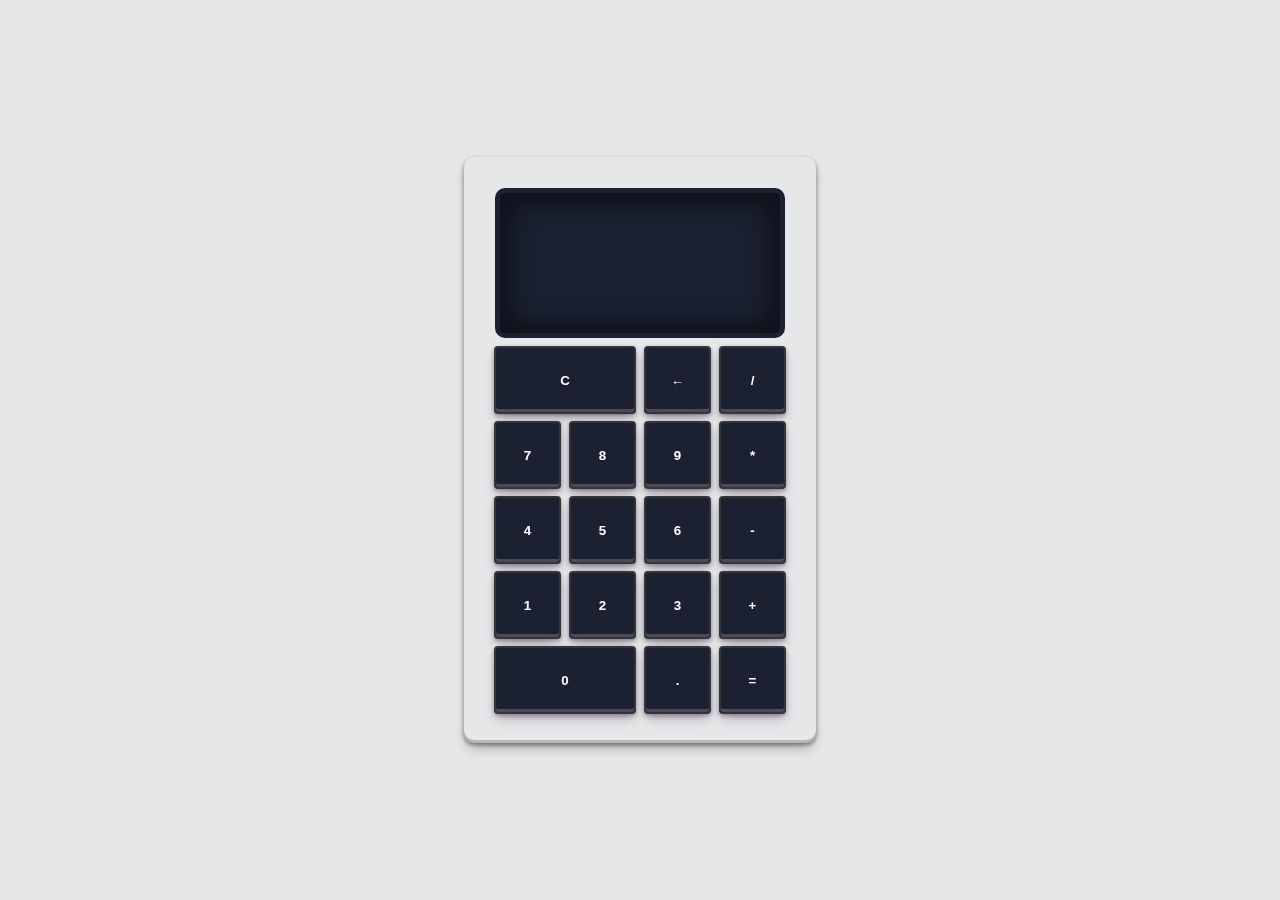
<file: Calculadora-app/index.html>
<!DOCTYPE html>
<html lang="en">
<head>
    <meta charset="UTF-8">
    <meta http-equiv="X-UA-Compatible" content="IE=edge">
    <meta name="viewport" content="width=device-width, initial-scale=1.0">
    <link rel="stylesheet" href="/css/estilos.css">
    <link rel="preconnect" href="https://fonts.googleapis.com">
    <link rel="preconnect" href="https://fonts.gstatic.com" crossorigin>
    <link href="https://fonts.googleapis.com/css2?family=Karla:wght@300;400&display=swap" rel="stylesheet">
    <script src="/js/Calculadora.js" type="text/javascript" defer></script>
    <script src="/js/Display.js" type="text/javascript" defer></script>
    <script src="/js/index.js" defer></script>
    <title>Calculadora</title>
</head>
<body>
    <div class="container">

        <div class="calculadora front">
            <div class="display">
                <div id="valor-anterior"></div>
                <div id="valor-actual"></div>
            </div>
            <div class="btn-cont">
                <button class="col-2" id="borrarTodo">C</button>
                <button id="borrarValor">&larr;</button>
                <button class="operador" value="dividir">/</button>
                <button class="numero">7</button>
                <button class="numero">8</button>
                <button class="numero">9</button>
                <button class="operador" value="multiplicar">*</button>
                <button class="numero">4</button>
                <button class="numero">5</button>
                <button class="numero">6</button>
                <button class="operador" value="restar">-</button>
                <button class="numero">1</button>
                <button class="numero">2</button>
                <button class="numero">3</button>
                <button class="operador" value="sumar">+</button>
                <button class="col-2 numero">0</button>
                <button class="numero">.</button>
                <button class="operador" value="igual">=</button>
            </div>
        </div>

    </div>

















    <!--
    <div class="contenedor__main">
        <div class="contenedor__display">
            <input type="text" class="screen" id="screen" placeholder="0">
        </div>
        <div class="contenedor__btn">
            <button class="keypad__btn number" onclick="show('7')">7</button>
            <button class="keypad__btn number" onclick="show('8')">8</button>
            <button class="keypad__btn number" onclick="show('9')">9</button>
            <button class="keypad__btn symbol" onclick="show('+')">+</button>
            <button class="keypad__btn number" onclick="show('4')">4</button>
            <button class="keypad__btn number" onclick="show('5')">5</button>
            <button class="keypad__btn number" onclick="show('6')">6</button>
            <button class="keypad__btn symbol" onclick="show('-')">-</button>
            <button class="keypad__btn number" onclick="show('1')">1</button>
            <button class="keypad__btn number" onclick="show('2')">2</button>
            <button class="keypad__btn number" onclick="show('3')">3</button>
            <button class="keypad__btn symbol" onclick="show('*')">*</button>
            <button class="keypad__btn number" onclick="show('0')">0</button>
            <button class="keypad__btn clear" onclick="wipe()">C</button>
            <button class="keypad__btn symbol" onclick="calc('=')">=</button>
            <button class="keypad__btn symbol" onclick="show('/')">/</button>
        </div>
    </div>
    <script src="/js/index.js"></script>
    -->

</body>
</html>
</file>
<file: css/estilos.css>
*{
    margin: 0;
    padding: 0;
    box-sizing: border-box;
}

body{
    height: 100vh;
    background: url(../invictus-tailoring-sneaker-socks-5OZgVj0YVwQ-unsplash.jpg);
    font-family: 'Karla', sans-serif;
    font-weight: bold;

}

.container{
    display: flex;
    justify-content: center;
    align-items: center;
    height: 100vh;

}

.calculadora{
    display: grid;
    grid-template-columns: repeat(4, 75px);
    grid-template-rows: 160px repeat(5, 75px);
    padding: 2%;
    border: (0, 0, 0) 2px solid;
    border-radius: 10px;
    background: transparent;
    backdrop-filter: blur(5px);
    box-shadow: rgba(0, 0, 0, 0.4) 0px 2px 4px, rgba(0, 0, 0, 0.3) 0px 7px 13px -3px, rgba(0, 0, 0, 0.2) 0px -3px 0px inset;
}


.btn-cont{
    display: grid;
    grid-template-columns: repeat(4, 75px);
    grid-template-rows:repeat(5, 75px);
    place-items: center;
}

button{
    width: 90%;
    height: 90%;
    color: #fff;
    font-weight: bold;
    background: #1b2131;
    display: grid;
    place-items: center;
    border: rgba(58, 54, 54, 0.925) 2px solid;
    border-radius: 4px;
    transition: 80ms ease-in;
    box-shadow: rgba(45, 35, 66, 0.4) 0 2px 4px, rgba(45, 35, 66, 0.3) 0 7px 13px -3px, #4b4b58 0 -3px 0 inset;
    cursor: pointer;
}

button:active{
    box-shadow: #47484b 0 3px 7px inset;

}

.display{
    grid-column: 1 / -1;
    margin: 5px 5px;
    padding: 3%;
    display: flex;
    flex-direction: column;
    justify-content: space-between;
    align-items: flex-end;
    background-color: #1b2131;
    color:#fff ;
    border: #1b2131 5px solid;
    border-radius: 10px;
    font-size: 2rem;
    box-shadow: 0px 0px 21px 13px rgba(0,0,0,0.43) inset;
    -webkit-box-shadow: 0px 0px 21px 13px rgba(0,0,0,0.43) inset;
    -moz-box-shadow: 0px 0px 21px 13px rgba(0,0,0,0.43) inset;
    overflow: hidden;
    
}

.col-2{
    grid-column: span 2;
    width: 95%;

}

#valor-actual{
    font-size: 1.5rem;
}

#valor-anterior{
    font-size: 2.3rem;
}
</file>
